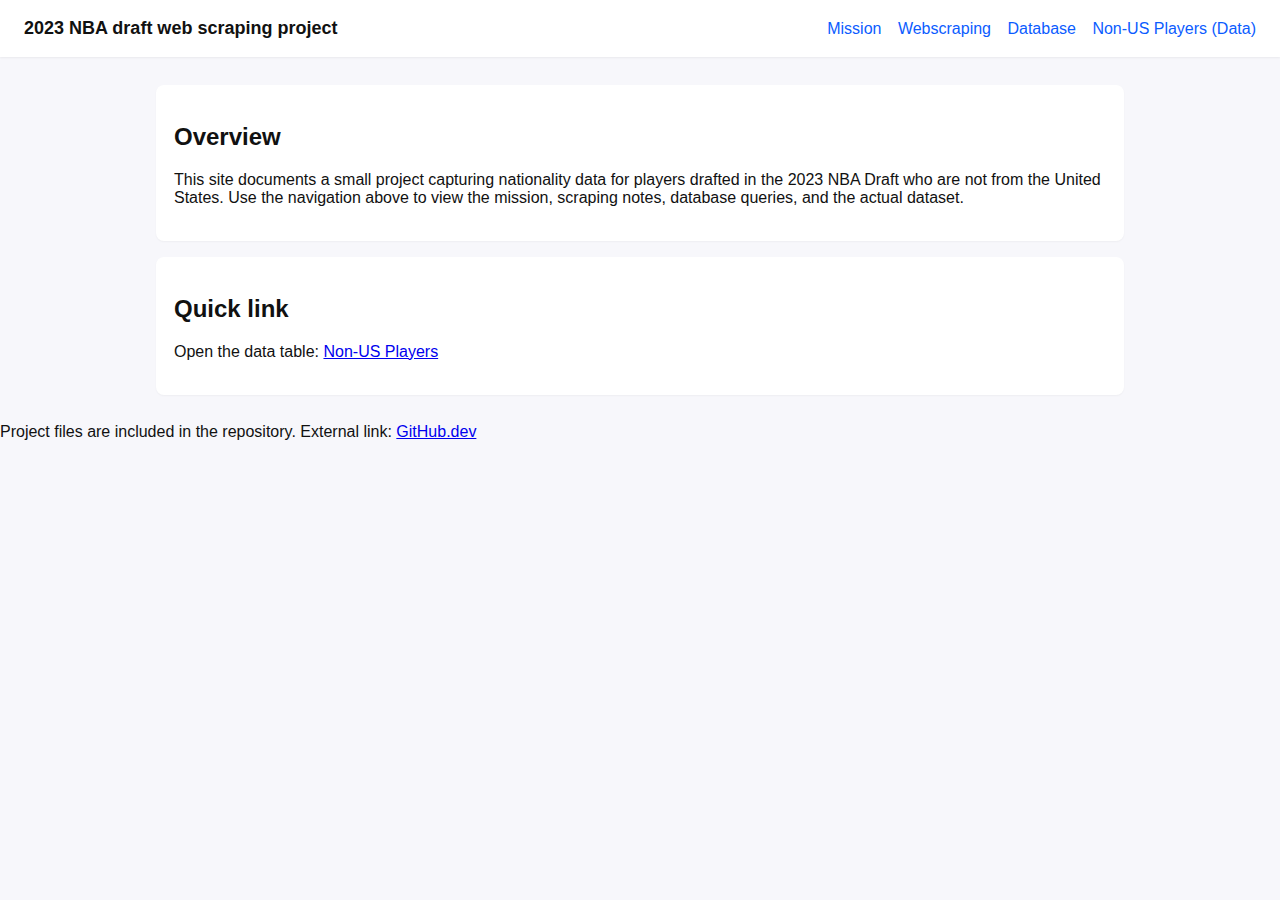
<file: index.html>
<!doctype html>
<html lang="en">
<head>
  <meta charset="utf-8">
  <meta name="viewport" content="width=device-width,initial-scale=1">
  <title>2023 NBA draft web scraping project</title>
  <link rel="stylesheet" href="style.css">
</head>
<body>
  <header>
    <h1>2023 NBA draft web scraping project</h1>
    <nav>
      <a href="mission.html">Mission</a>
      <a href="webscraping.html">Webscraping</a>
      <a href="database.html">Database</a>
      <a href="data.html">Non‑US Players (Data)</a>
    </nav>
  </header>

  <main>
    <section>
      <h2>Overview</h2>
      <p>This site documents a small project capturing nationality data for players drafted in the 2023 NBA Draft who are not from the United States. Use the navigation above to view the mission, scraping notes, database queries, and the actual dataset.</p>
    </section>

    <section>
      <h2>Quick link</h2>
      <p>Open the data table: <a href="data.html">Non‑US Players</a></p>
    </section>
  </main>

  <footer>
    <p>Project files are included in the repository. External link: <a href="https://fantastic-telegram-5gp5xx6wg9vqf7vjp.github.dev/" target="_blank">GitHub.dev</a></p>
  </footer>

</body>
</html>
</file>
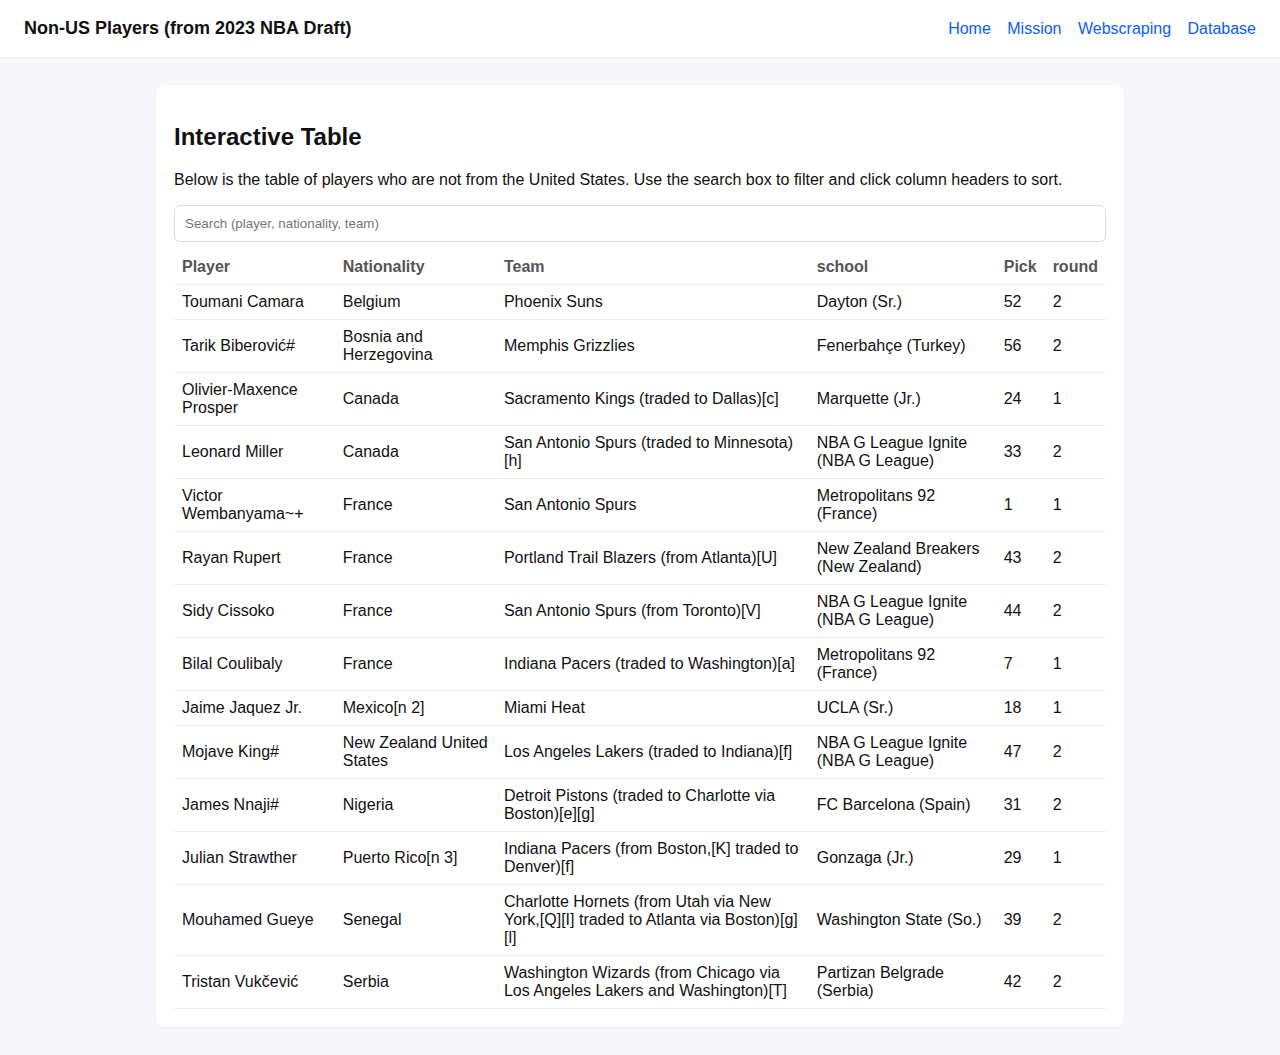
<file: data.html>
<!doctype html>
<html lang="en">
<head>
  <meta charset="utf-8">
  <meta name="viewport" content="width=device-width,initial-scale=1">
  <title>Non‑US Players — 2023 NBA draft web scraping project</title>
  <link rel="stylesheet" href="style.css">
</head>
<body>
  <header>
    <h1>Non‑US Players (from 2023 NBA Draft)</h1>
    <nav>
      <a href="index.html">Home</a>
      <a href="mission.html">Mission</a>
      <a href="webscraping.html">Webscraping</a>
      <a href="database.html">Database</a>
    </nav>
  </header>

  <main>
    <section>
      <h2>Interactive Table</h2>
      <p>Below is the table of players who are not from the United States. Use the search box to filter and click column headers to sort.</p>

      <div class="controls">
        <input id="search" placeholder="Search (player, nationality, team)" />
      </div>

      <div id="table-wrap"></div>
    </section>
  </main>

  <script src="app.js"></script>
</body>
</html>
</file>
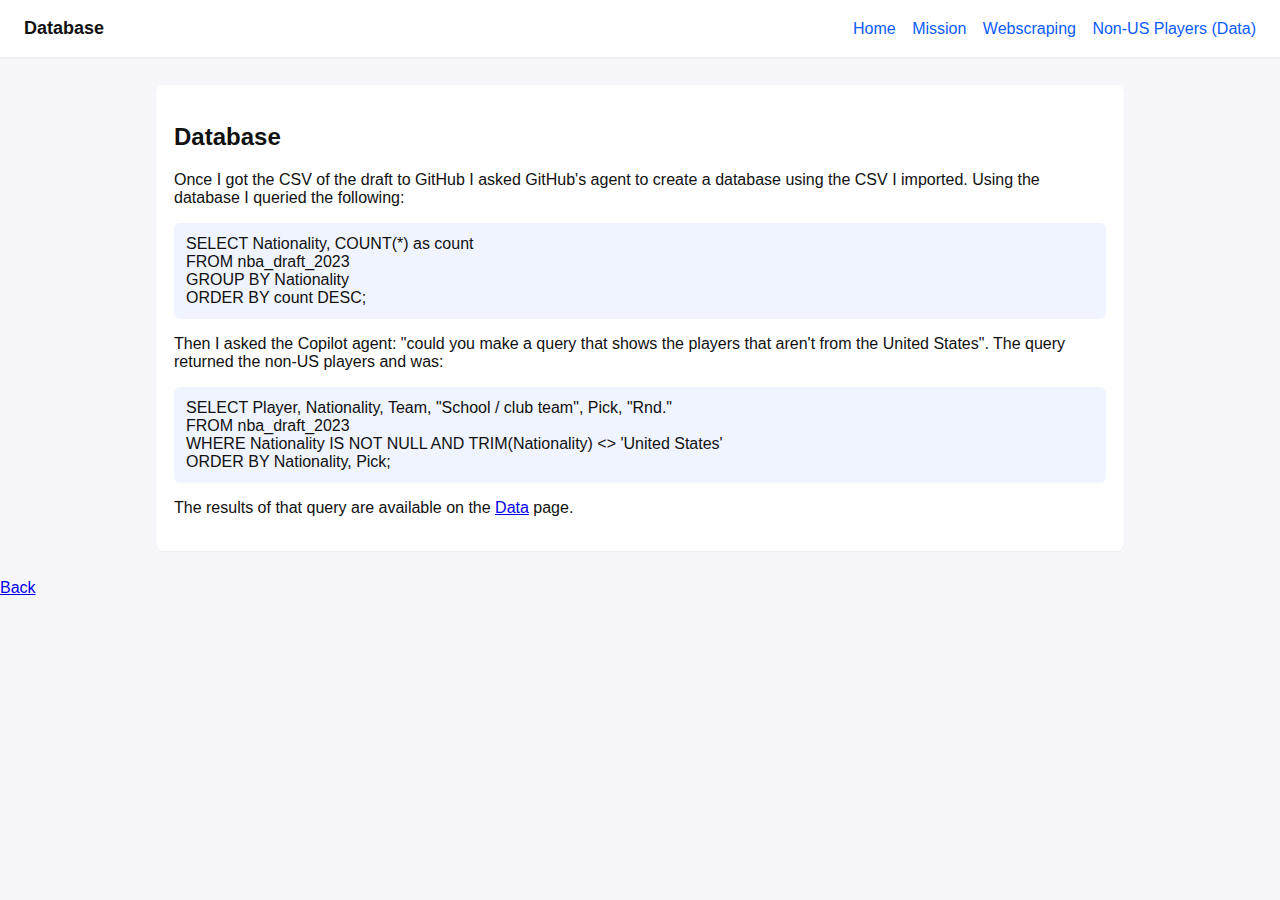
<file: database.html>
<!doctype html>
<html lang="en">
<head>
  <meta charset="utf-8">
  <meta name="viewport" content="width=device-width,initial-scale=1">
  <title>Database — 2023 NBA draft web scraping project</title>
  <link rel="stylesheet" href="style.css">
</head>
<body>
  <header>
    <h1>Database</h1>
    <nav>
      <a href="index.html">Home</a>
      <a href="mission.html">Mission</a>
      <a href="webscraping.html">Webscraping</a>
      <a href="data.html">Non‑US Players (Data)</a>
    </nav>
  </header>

  <main>
    <section>
      <h2>Database</h2>
      <p>Once I got the CSV of the draft to GitHub I asked GitHub's agent to create a database using the CSV I imported. Using the database I queried the following:</p>

      <pre><code>SELECT Nationality, COUNT(*) as count
FROM nba_draft_2023
GROUP BY Nationality
ORDER BY count DESC;</code></pre>

      <p>Then I asked the Copilot agent: "could you make a query that shows the players that aren't from the United States". The query returned the non‑US players and was:</p>

      <pre><code>SELECT Player, Nationality, Team, "School / club team", Pick, "Rnd."
FROM nba_draft_2023
WHERE Nationality IS NOT NULL AND TRIM(Nationality) <> 'United States'
ORDER BY Nationality, Pick;</code></pre>

      <p>The results of that query are available on the <a href="data.html">Data</a> page.</p>
    </section>
  </main>

  <footer>
    <p><a href="index.html">Back</a></p>
  </footer>
</body>
</html>
</file>
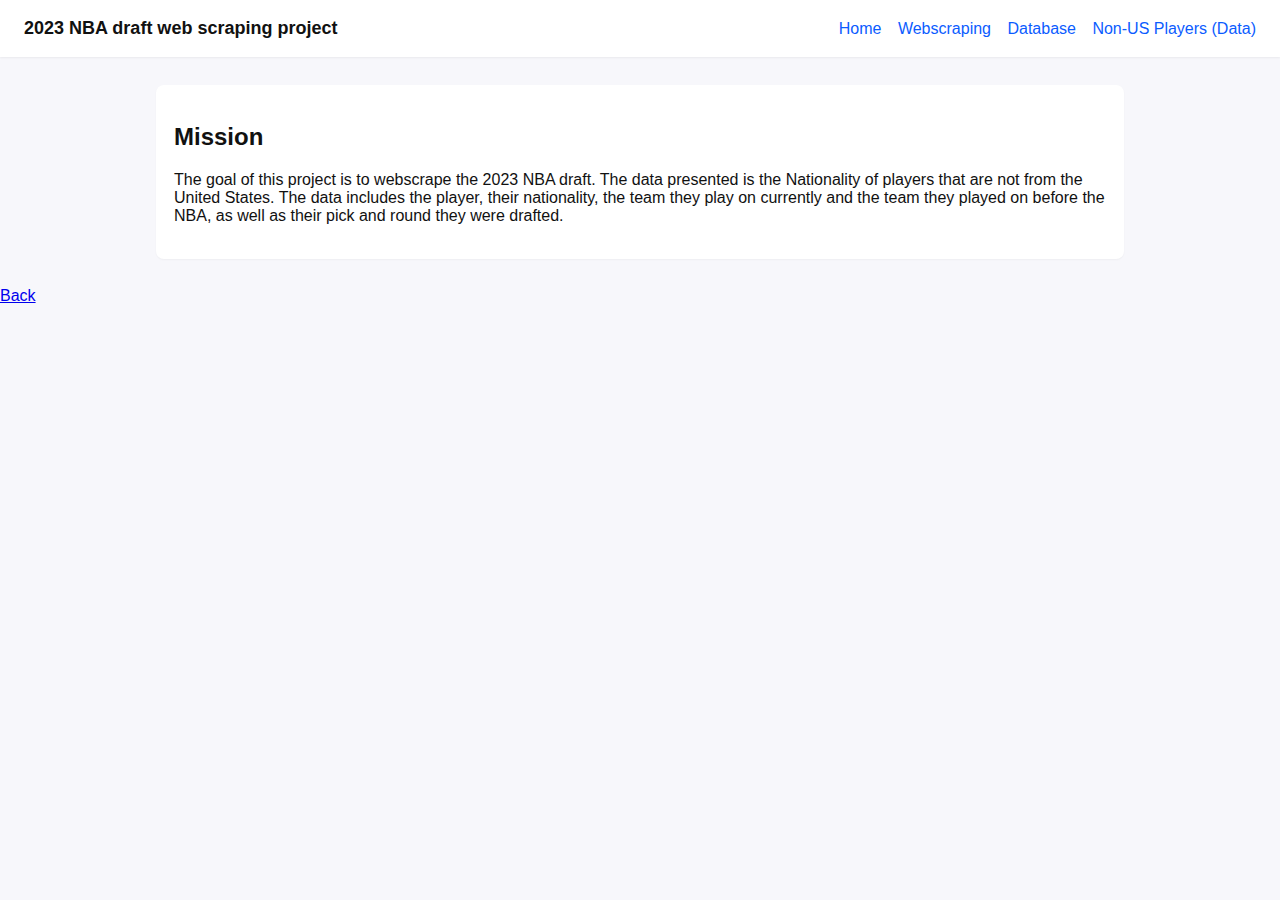
<file: mission.html>
<!doctype html>
<html lang="en">
<head>
  <meta charset="utf-8">
  <meta name="viewport" content="width=device-width,initial-scale=1">
  <title>Mission — 2023 NBA draft web scraping project</title>
  <link rel="stylesheet" href="style.css">
</head>
<body>
  <header>
    <h1>2023 NBA draft web scraping project</h1>
    <nav>
      <a href="index.html">Home</a>
      <a href="webscraping.html">Webscraping</a>
      <a href="database.html">Database</a>
      <a href="data.html">Non‑US Players (Data)</a>
    </nav>
  </header>

  <main>
    <section>
      <h2>Mission</h2>
      <p>The goal of this project is to webscrape the 2023 NBA draft. The data presented is the Nationality of players that are not from the United States. The data includes the player, their nationality, the team they play on currently and the team they played on before the NBA, as well as their pick and round they were drafted.</p>
    </section>
  </main>

  <footer>
    <p><a href="index.html">Back</a></p>
  </footer>
</body>
</html>
</file>
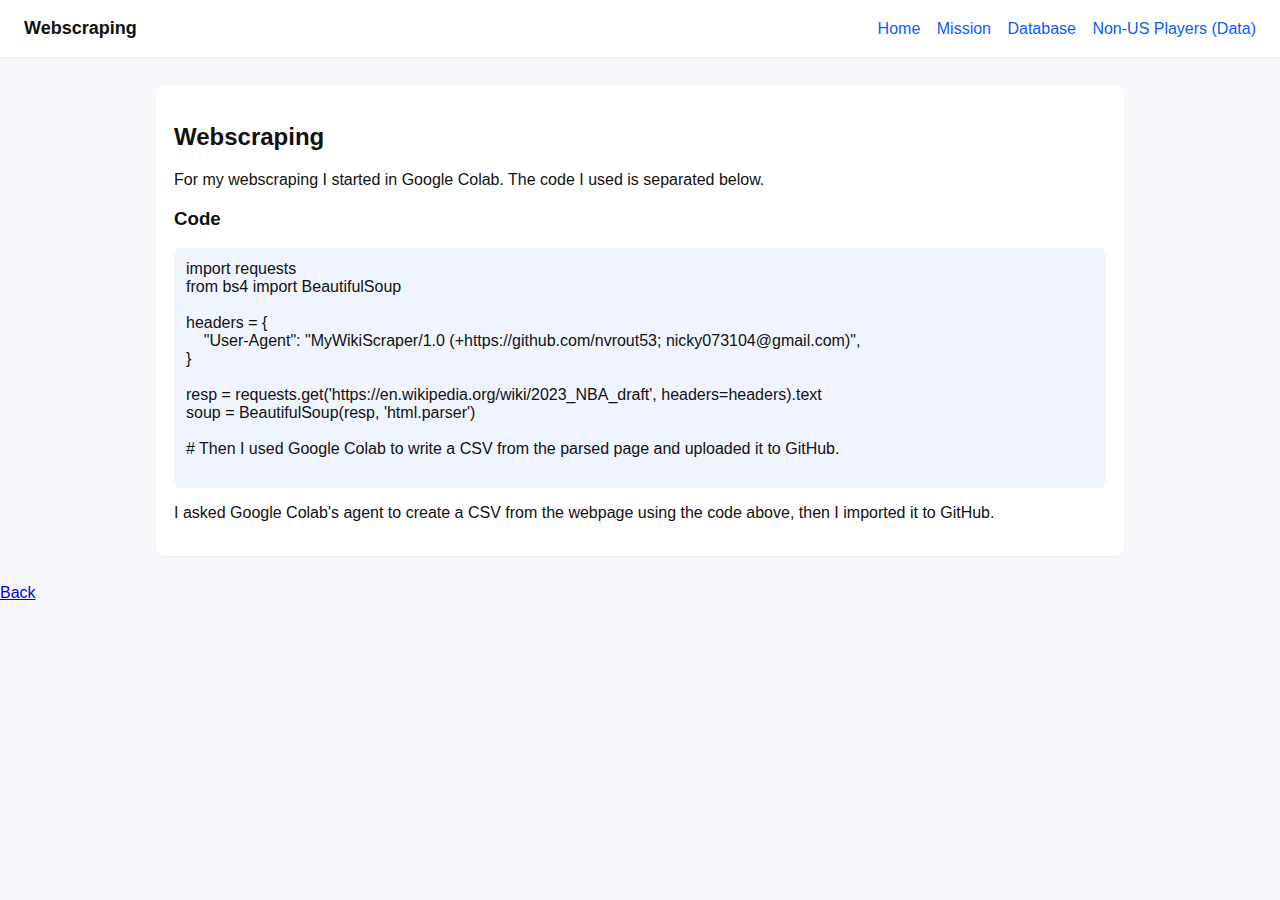
<file: webscraping.html>
<!doctype html>
<html lang="en">
<head>
  <meta charset="utf-8">
  <meta name="viewport" content="width=device-width,initial-scale=1">
  <title>Webscraping — 2023 NBA draft web scraping project</title>
  <link rel="stylesheet" href="style.css">
</head>
<body>
  <header>
    <h1>Webscraping</h1>
    <nav>
      <a href="index.html">Home</a>
      <a href="mission.html">Mission</a>
      <a href="database.html">Database</a>
      <a href="data.html">Non‑US Players (Data)</a>
    </nav>
  </header>

  <main>
    <section>
      <h2>Webscraping</h2>
      <p>For my webscraping I started in Google Colab. The code I used is separated below.</p>

      <h3>Code</h3>
      <pre><code>import requests
from bs4 import BeautifulSoup

headers = {
    "User-Agent": "MyWikiScraper/1.0 (+https://github.com/nvrout53; nicky073104@gmail.com)",
}

resp = requests.get('https://en.wikipedia.org/wiki/2023_NBA_draft', headers=headers).text
soup = BeautifulSoup(resp, 'html.parser')

# Then I used Google Colab to write a CSV from the parsed page and uploaded it to GitHub.
      </code></pre>

      <p>I asked Google Colab's agent to create a CSV from the webpage using the code above, then I imported it to GitHub.</p>
    </section>
  </main>

  <footer>
    <p><a href="index.html">Back</a></p>
  </footer>
</body>
</html>
</file>
<file: style.css>
:root{--bg:#f7f7fb;--card:#fff;--accent:#0b5cff;--muted:#555}
*{box-sizing:border-box;font-family:Inter,Segoe UI,Arial,Helvetica,sans-serif}
body{margin:0;background:var(--bg);color:#111}
header{background:var(--card);padding:18px 24px;box-shadow:0 1px 2px rgba(0,0,0,.06);display:flex;align-items:center;justify-content:space-between}
header h1{margin:0;font-size:18px}
nav a{margin-left:12px;color:var(--accent);text-decoration:none}
main{max-width:1000px;margin:28px auto;padding:0 16px}
section{background:var(--card);padding:18px;border-radius:8px;margin-bottom:16px;box-shadow:0 1px 2px rgba(0,0,0,.04)}
pre{background:#f0f4ff;padding:12px;border-radius:6px;overflow:auto}
.controls{margin-bottom:8px}
#search{width:100%;padding:10px;border-radius:6px;border:1px solid #ddd}
table{width:100%;border-collapse:collapse}
th,td{padding:8px;border-bottom:1px solid #eee;text-align:left}
th{cursor:pointer;color:var(--muted)}
tr:hover{background:#fbfbff}
</file>
